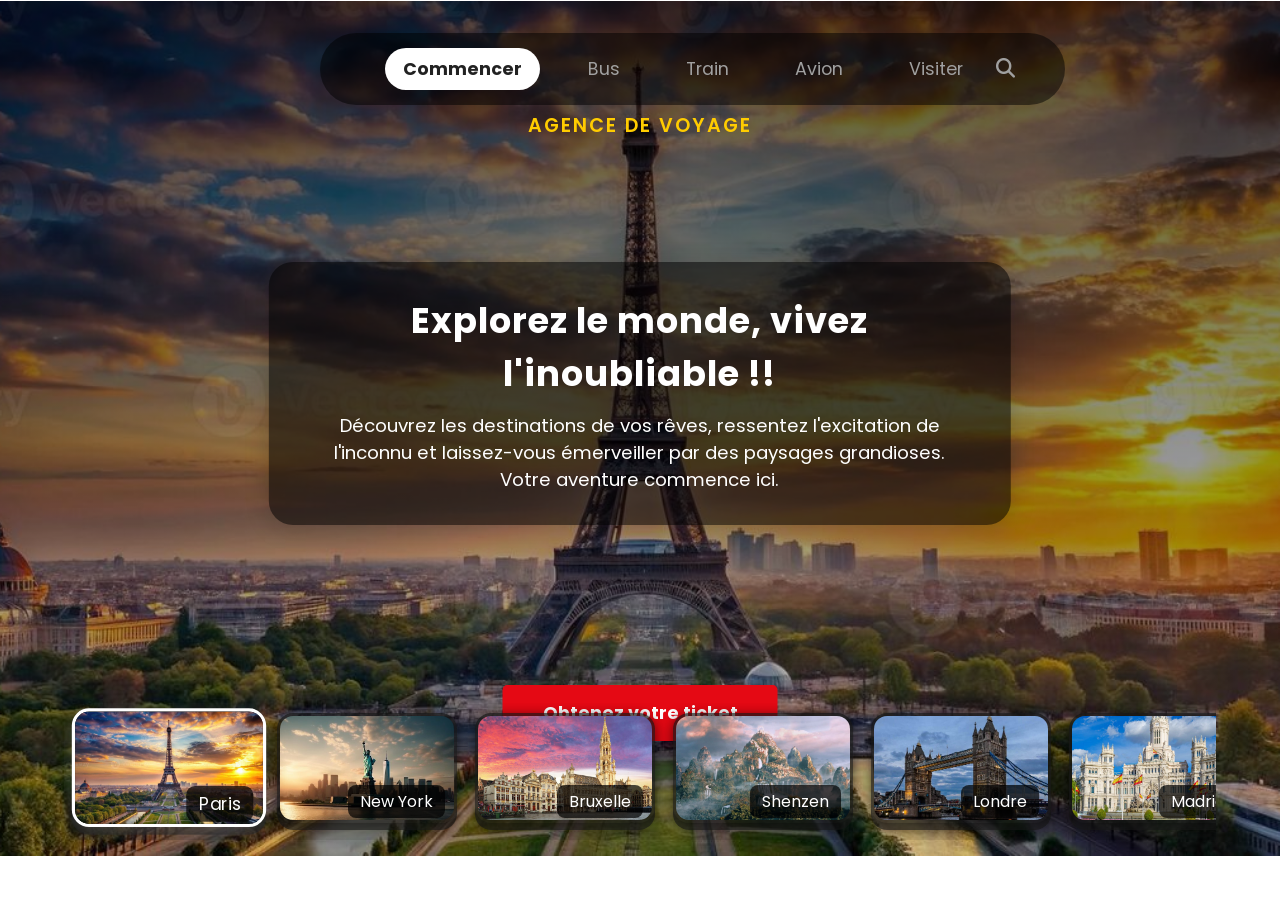
<file: public/index.html>
<!DOCTYPE html>
<html lang="fr">

<head>
  <meta charset="UTF-8">
  <meta name="viewport" content="width=device-width, initial-scale=1.0">
  <title>Home | Travel</title>
  <!-- Police d'ecriture -->
  <link href="https://fonts.googleapis.com/css?family=Poppins:wght@300;400;600;700&display=swap" rel="stylesheet">
  <!-- Font Awesome CDN -->
  <link rel="stylesheet" href="https://cdnjs.cloudflare.com/ajax/libs/font-awesome/6.4.0/css/all.min.css">
  <link rel="stylesheet" href="https://cdnjs.cloudflare.com/ajax/libs/font-awesome/6.4.2/css/all.min.css"
    integrity="sha512-papm6HkA+2QwQJQwQJQwQJQwQJQwQJQwQJQwQJQwQJQwQJQwQJQwQJQwQJQwQJQwQJQwQJQwQJQwQJQwQJQw=="
    crossorigin="anonymous" referrerpolicy="no-referrer" />
    <!-- <link rel="stylesheet" href="./css/style.css"> -->
  <link rel="stylesheet" href="./css/Home.css">
  <link rel="stylesheet" href="./css/loader.css">
</head>

<body>
  <?php include(__DIR__ . '/includes/loader.php'); ?>
  <header class="header">
    <nav class="top-nav">
      <div class="nav-links">
        <a href="./Home.php" class="nav-item active">Commencer</a>
        <a href="#" class="nav-item">Bus</a>
       <a href="#" class="nav-item">Train</a>
        <a href="#" class="nav-item">Avion</a>
        <a href="#" class="nav-item">Visiter</a>
      </div>
      <div class="search-icon" id="searchIcon">
        <input type="text" class="search-input" placeholder="Rechercher" />
        <i class="fa-solid fa-magnifying-glass" id="searchBtn"></i>
      </div>
    </nav> 

    <section class="main-slider-container">
      <div id="main-slider-bg" class="slider-item active" style="background-image: url('./img/plage.jfif');"></div>
      <div class="slider-bg-overlay"></div>
      <div class="title-etv">
        <p class="hero-subtitle">Agence de voyage</p>
      </div>
      <div class="slider-caption">
        <h1>Explorez le monde, vivez l'inoubliable !!</h1>
        <p>Découvrez les destinations de vos rêves,
          ressentez l'excitation de l'inconnu et laissez-vous émerveiller par des paysages grandioses. Votre aventure
          commence ici.</p>
      </div>
      <a href="#" class="buton-token">Obtenez votre ticket</a>
      <div class="thumbnails-overlay">
        
        <div class="thumbnail active" data-index="11">
          <img src="./img/tour-eiffel.jpg" alt="plage" />
          <p class="thumbnail-title">Paris</p>
        </div>
        <div class="thumbnail" data-index="12">
          <img src="./img/liberter.jpg" alt="liberter" />
          <p class="thumbnail-title">New York</p>
        </div>
        <div class="thumbnail" data-index="13">
          <img src="./img/bruxelle.jpg" alt="bruxelle" />
          <p class="thumbnail-title">Bruxelle</p>
        </div>
        <div class="thumbnail" data-index="14">
          <img src="./img/shenzen.jpg" alt="shenzen" />
          <p class="thumbnail-title">Shenzen</p>
        </div>
        <div class="thumbnail" data-index="15">
          <img src="./img/londre.jpg" alt="londre" />
          <p class="thumbnail-title">Londre</p>
        </div>
        <div class="thumbnail" data-index="16">
          <img src="./img/madrid.jpg" alt="madrid" />
          <p class="thumbnail-title">Madrid</p>
        </div>
        <div class="thumbnail" data-index="17">
          <img src="./img/barcelone.jpg" alt="barcelone" />
          <p class="thumbnail-title">Barcelone</p>
        </div>
        <div class="thumbnail " data-index="0">
          <img src="./img/chicago.jpg" alt="chicago" />
          <p class="thumbnail-title">Chicago</p>
        </div>
        <div class="thumbnail " data-index="0">
          <img src="./img/marseille.jpg" alt="marseille" />
          <p class="thumbnail-title">Marseille</p>
        </div>
        <div class="thumbnail" data-index="0">
          <img src="./img/milan.jpg" alt="milan" />
          <p class="thumbnail-title">Milan</p>
        </div>
        <div class="thumbnail" data-index="0">
          <img src="./img/hawaii.jpg" alt="hawaii" />
          <p class="thumbnail-title">Hawaii</p>
        </div>
        <div class="thumbnail" data-index="0">
          <img src="./img/ile-caiman.jpg" alt="ile-caiman" />
          <p class="thumbnail-title">Ile-Caimans</p>
        </div>
        <div class="thumbnail" data-index="12">
          <img src="./img/maurice.jpg" alt="Ile-maurice" />
          <p class="thumbnail-title">Ile-Maurice</p>
        </div>
        <div class="thumbnail" data-index="0">
          <img src="./img/lagos.jpg" alt="Lagos" />
          <p class="thumbnail-title">Lagos</p>
        </div>
         <div class="thumbnail" data-index="0">
          <img src="./img/casablanca.jpg" alt="casablanca" />
          <p class="thumbnail-title">Casablanca</p>
        </div>
         <div class="thumbnail" data-index="0">
          <img src="./img/douala.jpg" alt="Douala" />
          <p class="thumbnail-title">Douala</p>
        </div>
         <div class="thumbnail" data-index="0">
          <img src="./img/yaounde.jpg" alt="yaounde" />
          <p class="thumbnail-title">Yaounde</p>
        </div>
         <div class="thumbnail" data-index="0">
          <img src="./img/buea.jpg" alt="buea" />
          <p class="thumbnail-title">Buea</p>
        </div>
         <div class="thumbnail" data-index="0">
          <img src="./img/bafang.jpg" alt="bafang" />
          <p class="thumbnail-title">Bafang</p>
        </div>
         <div class="thumbnail" data-index="0">
          <img src="./img/kribi.jpg" alt="kribi" />
          <p class="thumbnail-title">Kribi</p>
        </div>
         <div class="thumbnail" data-index="0">
          <img src="./img/limbe.jpg" alt="limbe" />
          <p class="thumbnail-title">Limbe</p>
        </div>
         <div class="thumbnail" data-index="0">
          <img src="./img/abidjan.jpg" alt="abidjan" />
          <p class="thumbnail-title">Abidjan</p>
        </div>
        <div class="thumbnail " data-index="0">
          <img src="./img/voyage-bus.jpg" alt="voyage-bus" />
          <p class="thumbnail-title">Let's Go</p>
        </div>
        <div class="thumbnail" data-index="2">
          <img src="./img/voyage-all.jpg" alt="voyage" />
          <!-- <p class="thumbnail-title">Thor: Love and Thunder</p> -->
        </div>
        <div class="thumbnail" data-index="3">
          <img src="./img/voyage-avion.jpg" alt="voyage-avion" />
          <!-- <p class="thumbnail-title">See</p> -->
        </div>
        <div class="thumbnail" data-index="4">
          <img src="./img/plage-2.jpg" alt="plage" />
          <!-- <p class="thumbnail-title">Reservation Dogs</p> -->
        </div>
        <div class="thumbnail" data-index="5">
          <img src="./img/eau.jpg" alt="plage secondaire" />
          <!-- <p class="thumbnail-title">Reservation Dogs</p> -->
        </div>
        <div class="thumbnail" data-index="6">
          <img src="./img/pays.jpg" alt="pays" />
          <!-- <p class="thumbnail-title">Reservation Dogs</p> -->
        </div>
        <div class="thumbnail" data-index="7">
          <img src="./img/word.jpg" alt="world" />
          <!-- <p class="thumbnail-title">Reservation Dogs</p> -->
        </div>
        <div class="thumbnail" data-index="8">
          <img src="./img/globe.jpg" alt="globe" />
          <!-- <p class="thumbnail-title">Reservation Dogs</p> -->
        </div>
        <div class="thumbnail" data-index="9">
          <img src="./img/plage-coco.jfif" alt="plage + coco" />
          <!-- <p class="thumbnail-title">Reservation Dogs</p> -->
        </div>
        <div class="thumbnail" data-index="10">
          <img src="./img/plage.jfif" alt="plage" />
          <!-- <p class="thumbnail-title">Reservation Dogs</p> -->
        </div>
        
        <!-- <div class="thumbnail" data-index="9">
        <video src="./img/spiderman-wallper.mp4" autoplay></video>
        <p class="thumbnail-title">Reservation Dogs</p>
      </div> -->
      </div>
    </section>
  </header>

  <script>
    document.addEventListener('DOMContentLoaded', function () {
      const searchBtn = document.getElementById('searchBtn');
      const searchIcon = document.getElementById('searchIcon');
      const navLinks = document.querySelector('.nav-links');
      let searchOpen = false;
      searchBtn.addEventListener('click', function (e) {
        e.preventDefault();
        searchOpen = !searchOpen;
        if (searchOpen) {
          searchIcon.classList.add('active');
          navLinks.classList.add('hide');
          searchIcon.querySelector('.search-input').focus();
        } else {
          searchIcon.classList.remove('active');
          navLinks.classList.remove('hide');
        }
      });
      // Optionally, close search on blur
      searchIcon.querySelector('.search-input').addEventListener('blur', function () {
        setTimeout(function () {
          searchIcon.classList.remove('active');
          navLinks.classList.remove('hide');
          searchOpen = false;
        }, 200);
      });
    });
  </script>
  <script src="./js/Home.js"></script>
</body>

</html>
</file>
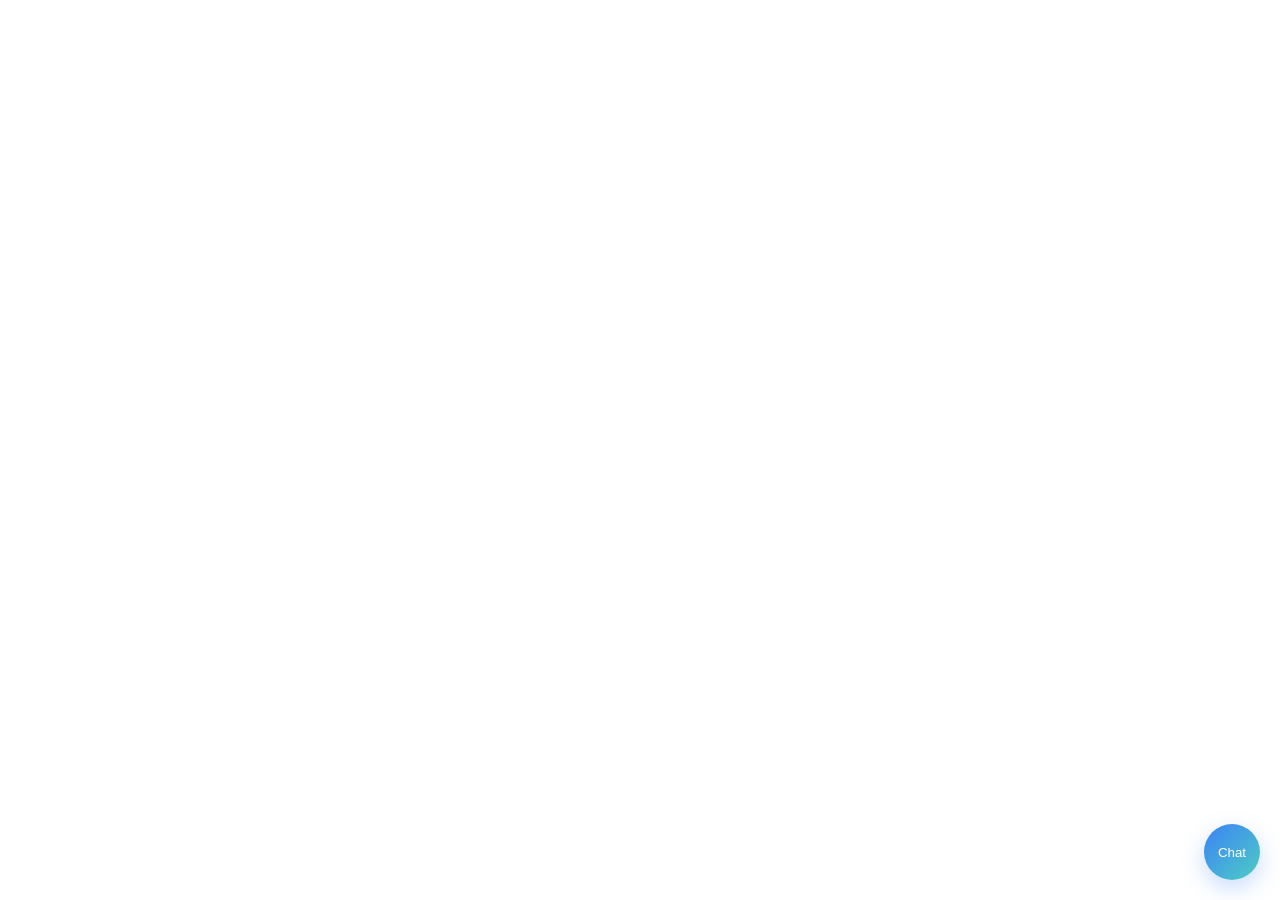
<file: public/chat/index.html>
<!DOCTYPE html>
<html lang="en">

<head>
  <meta charset="UTF-8">
  <meta name="viewport" content="width=device-width, initial-scale=1.0">
  <title>Document</title>
  <link rel="stylesheet" href="style.css">
</head>

<body>
  <!-- Exemple de section FAQ (place la vraie FAQ quelque part sur la page) -->
  <section id="site-faq" style="display:none;">
    <div class="faq-item" data-id="faq1" data-en-question="How do I change my booking?"
      data-fr-question="Comment modifier ma réservation ?"
      data-en-answer="To change your booking, go to My Bookings and select 'Modify'. For changes that require assistance, contact support at /contact."
      data-fr-answer="Pour modifier votre réservation, allez dans Mes Réservations et choisissez 'Modifier'. Pour une aide supplémentaire, rendez-vous sur /contact.">
    </div>

    <div class="faq-item" data-id="faq2" data-en-question="What are the baggage rules?"
      data-fr-question="Quelles sont les règles de bagages ?"
      data-en-answer="Baggage allowance depends on the fare. Check our baggage page: /baggage for details."
      data-fr-answer="La franchise bagage dépend du tarif. Consultez la page bagages : /baggage pour les détails.">
    </div>

    <div class="faq-item" data-id="faq3" data-en-question="How do I get a refund?"
      data-fr-question="Comment obtenir un remboursement ?"
      data-en-answer="Refunds are processed according to the fare rules. Start a refund request on /refunds or contact support."
      data-fr-answer="Les remboursements suivent les règles tarifaires. Lancez une demande sur /refunds ou contactez le support.">
    </div>
  </section>

  <!-- Chat bubble UI -->
  <div id="chatbot-root" aria-live="polite">
    <button id="chat-toggle" aria-expanded="false" title="Open chat">Chat</button>

    <aside id="chat-window" role="dialog" aria-hidden="true">
      <header id="chat-header">
        <strong id="chat-title">Travel Assistant</strong>
        <div id="lang-controls">
          <button class="lang-btn" data-lang="fr">FR</button>
          <button class="lang-btn" data-lang="en">EN</button>
        </div>
        <button id="chat-close" aria-label="Close chat">✕</button>
      </header>

      <main id="chat-body">
        <div id="messages"></div>
      </main>

      <footer id="chat-footer">
        <input type="text" id="chat-input" placeholder="Ask in English or French" />
        <button id="send-btn">Send</button>
      </footer>
    </aside>
  </div>
  <script src="script.js"></script>
</body>

</html>
</file>
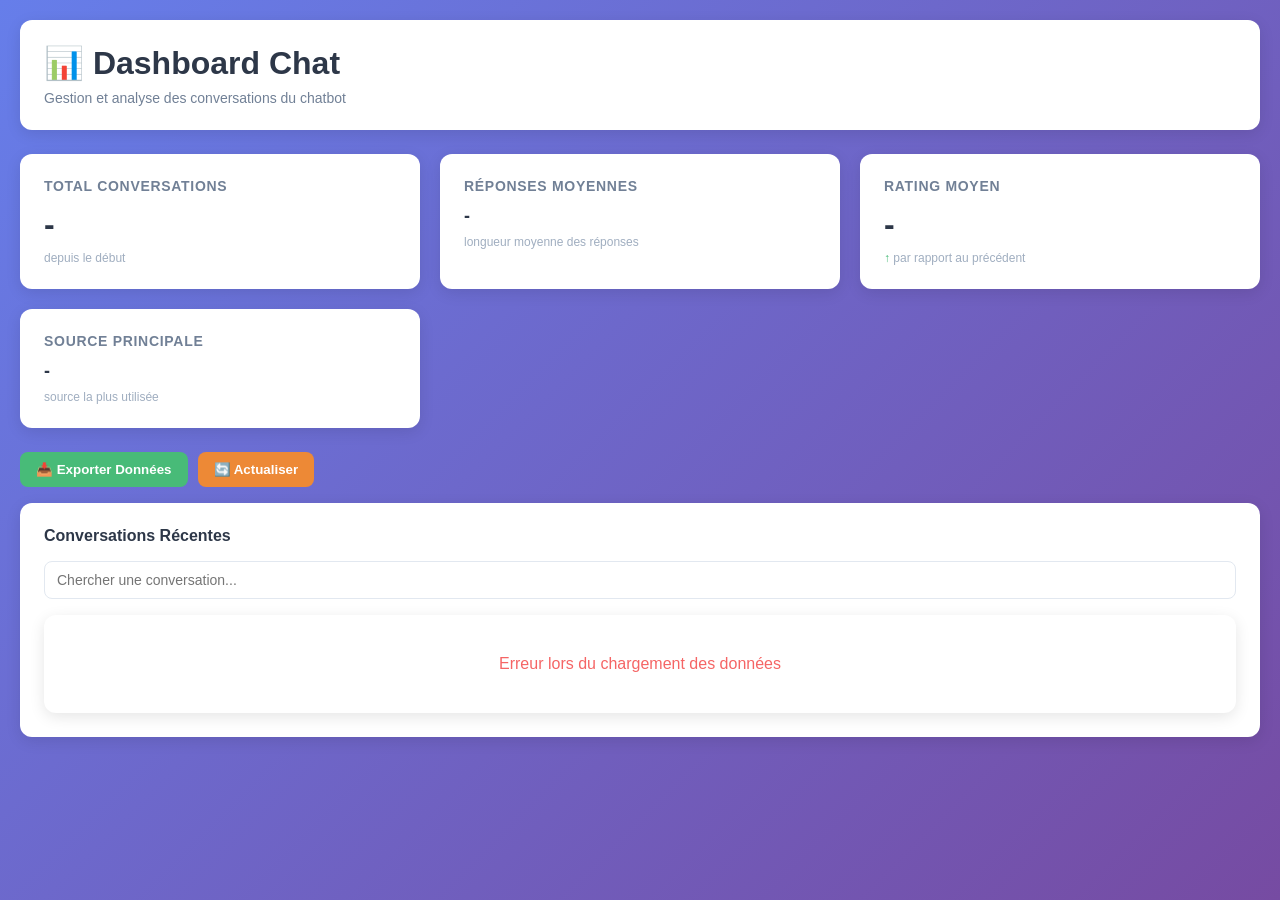
<file: public/chat/admin-dashboard.html>
<!DOCTYPE html>
<html lang="fr">
<head>
    <meta charset="UTF-8">
    <meta name="viewport" content="width=device-width, initial-scale=1.0">
    <title>Dashboard Chat - Administration</title>
    <style>
        * {
            margin: 0;
            padding: 0;
            box-sizing: border-box;
        }

        body {
            font-family: 'Segoe UI', Tahoma, Geneva, Verdana, sans-serif;
            background: linear-gradient(135deg, #667eea 0%, #764ba2 100%);
            min-height: 100vh;
            padding: 20px;
        }

        .container {
            max-width: 1400px;
            margin: 0 auto;
        }

        .header {
            background: white;
            padding: 24px;
            border-radius: 12px;
            margin-bottom: 24px;
            box-shadow: 0 4px 15px rgba(0, 0, 0, 0.1);
        }

        .header h1 {
            color: #2d3748;
            margin-bottom: 8px;
        }

        .header p {
            color: #718096;
            font-size: 14px;
        }

        .grid {
            display: grid;
            grid-template-columns: repeat(auto-fit, minmax(300px, 1fr));
            gap: 20px;
            margin-bottom: 24px;
        }

        .card {
            background: white;
            padding: 24px;
            border-radius: 12px;
            box-shadow: 0 4px 15px rgba(0, 0, 0, 0.1);
        }

        .card-title {
            font-size: 14px;
            font-weight: 600;
            color: #718096;
            margin-bottom: 12px;
            text-transform: uppercase;
            letter-spacing: 0.05em;
        }

        .card-value {
            font-size: 32px;
            font-weight: 700;
            color: #2d3748;
            margin-bottom: 8px;
        }

        .card-meta {
            font-size: 12px;
            color: #a0aec0;
        }

        .stat-up {
            color: #48bb78;
        }

        .stat-down {
            color: #f56565;
        }

        .chart-container {
            background: white;
            padding: 24px;
            border-radius: 12px;
            box-shadow: 0 4px 15px rgba(0, 0, 0, 0.1);
            margin-bottom: 24px;
        }

        .chart-title {
            font-size: 16px;
            font-weight: 700;
            color: #2d3748;
            margin-bottom: 16px;
        }

        .conversation-list {
            background: white;
            border-radius: 12px;
            box-shadow: 0 4px 15px rgba(0, 0, 0, 0.1);
            overflow: hidden;
        }

        .conversation-item {
            padding: 16px;
            border-bottom: 1px solid #e2e8f0;
            cursor: pointer;
            transition: background 0.2s;
        }

        .conversation-item:hover {
            background: #f7fafc;
        }

        .conversation-item:last-child {
            border-bottom: none;
        }

        .conversation-header {
            display: flex;
            justify-content: space-between;
            align-items: center;
            margin-bottom: 8px;
        }

        .conversation-question {
            font-weight: 600;
            color: #2d3748;
            font-size: 14px;
        }

        .conversation-source {
            font-size: 11px;
            font-weight: 600;
            padding: 4px 8px;
            border-radius: 4px;
            background: #bee3f8;
            color: #2c5282;
        }

        .conversation-time {
            font-size: 11px;
            color: #a0aec0;
        }

        .conversation-response {
            font-size: 13px;
            color: #718096;
            margin-top: 8px;
            line-height: 1.4;
            max-height: 40px;
            overflow: hidden;
            text-overflow: ellipsis;
        }

        .rating-badge {
            display: inline-block;
            font-size: 11px;
            font-weight: 600;
            padding: 4px 8px;
            border-radius: 4px;
            margin-top: 8px;
        }

        .rating-positive {
            background: #c6f6d5;
            color: #22543d;
        }

        .rating-negative {
            background: #fed7d7;
            color: #742a2a;
        }

        .loading {
            text-align: center;
            padding: 40px;
            color: #a0aec0;
        }

        .spinner {
            display: inline-block;
            width: 24px;
            height: 24px;
            border: 3px solid #e2e8f0;
            border-top-color: #667eea;
            border-radius: 50%;
            animation: spin 0.8s linear infinite;
        }

        @keyframes spin {
            to { transform: rotate(360deg); }
        }

        .search-box {
            margin-bottom: 16px;
            display: flex;
            gap: 10px;
        }

        .search-box input {
            flex: 1;
            padding: 10px 12px;
            border: 1px solid #e2e8f0;
            border-radius: 8px;
            font-size: 14px;
        }

        .search-box button {
            padding: 10px 16px;
            background: #667eea;
            color: white;
            border: none;
            border-radius: 8px;
            cursor: pointer;
            font-weight: 600;
            transition: background 0.2s;
        }

        .search-box button:hover {
            background: #5a67d8;
        }

        .export-btn {
            background: #48bb78;
            color: white;
            padding: 10px 16px;
            border: none;
            border-radius: 8px;
            cursor: pointer;
            font-weight: 600;
            transition: background 0.2s;
        }

        .export-btn:hover {
            background: #38a169;
        }

        .controls {
            display: flex;
            gap: 10px;
            margin-bottom: 16px;
        }
    </style>
</head>
<body>
    <div class="container">
        <div class="header">
            <h1>📊 Dashboard Chat</h1>
            <p>Gestion et analyse des conversations du chatbot</p>
        </div>

        <!-- Stats Cards -->
        <div class="grid" id="stats-container">
            <div class="card">
                <div class="card-title">Total Conversations</div>
                <div class="card-value" id="total-conversations">-</div>
                <div class="card-meta">depuis le début</div>
            </div>

            <div class="card">
                <div class="card-title">Réponses Moyennes</div>
                <div class="card-value" id="avg-response" style="font-size: 18px;">-</div>
                <div class="card-meta">longueur moyenne des réponses</div>
            </div>

            <div class="card">
                <div class="card-title">Rating Moyen</div>
                <div class="card-value" id="avg-rating">-</div>
                <div class="card-meta"><span id="rating-status" class="stat-up">↑</span> par rapport au précédent</div>
            </div>

            <div class="card">
                <div class="card-title">Source Principale</div>
                <div class="card-value" id="top-source" style="font-size: 18px;">-</div>
                <div class="card-meta">source la plus utilisée</div>
            </div>
        </div>

        <!-- Controls -->
        <div class="controls">
            <button class="export-btn" onclick="exportData()">📥 Exporter Données</button>
            <button class="export-btn" style="background: #ed8936;" onclick="refreshData()">🔄 Actualiser</button>
        </div>

        <!-- Conversations List -->
        <div class="chart-container">
            <div class="chart-title">Conversations Récentes</div>
            <div class="search-box">
                <input type="text" id="search-input" placeholder="Chercher une conversation...">
            </div>
            <div class="conversation-list" id="conversations-container">
                <div class="loading">
                    <div class="spinner"></div>
                    <p style="margin-top: 12px;">Chargement des conversations...</p>
                </div>
            </div>
        </div>
    </div>

    <script>
        async function loadChatData() {
            try {
                const response = await fetch('../../app/api/chat-admin.php?action=get_data');
                const data = await response.json();
                
                if (data.success) {
                    displayStats(data.patterns);
                    displayConversations(data.conversations);
                }
            } catch (error) {
                console.error('Error loading chat data:', error);
                document.getElementById('conversations-container').innerHTML = 
                    `<div class="loading" style="color: #f56565;">Erreur lors du chargement des données</div>`;
            }
        }

        function displayStats(patterns) {
            document.getElementById('total-conversations').textContent = patterns.total_conversations;
            document.getElementById('avg-response').textContent = patterns.avg_response_length + ' car';
            document.getElementById('avg-rating').textContent = patterns.avg_rating.toFixed(2);

            const sources = patterns.most_common_sources;
            const topSource = Object.keys(sources).reduce((a, b) => sources[a] > sources[b] ? a : b);
            document.getElementById('top-source').textContent = topSource;
        }

        function displayConversations(conversations) {
            const container = document.getElementById('conversations-container');
            
            if (conversations.length === 0) {
                container.innerHTML = '<div class="loading">Aucune conversation enregistrée</div>';
                return;
            }

            container.innerHTML = conversations
                .slice(-20) // Dernières 20
                .reverse()
                .map(conv => `
                    <div class="conversation-item">
                        <div class="conversation-header">
                            <div class="conversation-question">${escapeHtml(conv.question || conv.message)}</div>
                            <div style="display: flex; gap: 8px; align-items: center;">
                                <span class="conversation-source">${conv.source || 'unknown'}</span>
                                <span class="conversation-time">${new Date(conv.timestamp).toLocaleString()}</span>
                            </div>
                        </div>
                        <div class="conversation-response">${escapeHtml(conv.response || conv.message || '')}</div>
                        ${conv.rating !== 0 && conv.rating ? `
                            <span class="rating-badge ${conv.rating > 0 ? 'rating-positive' : 'rating-negative'}">
                                ${conv.rating > 0 ? '👍 Utile' : '👎 Pas utile'}
                            </span>
                        ` : ''}
                    </div>
                `)
                .join('');
        }

        function escapeHtml(text) {
            const map = {
                '&': '&amp;', '<': '&lt;', '>': '&gt;',
                '"': '&quot;', "'": '&#039;'
            };
            return (text || '').replace(/[&<>"']/g, m => map[m]);
        }

        function exportData() {
            const data = localStorage.getItem('chat_history');
            if (data) {
                const element = document.createElement('a');
                element.setAttribute('href', 'data:text/plain;charset=utf-8,' + encodeURIComponent(data));
                element.setAttribute('download', `chat_history_${new Date().toISOString().slice(0, 10)}.json`);
                element.style.display = 'none';
                document.body.appendChild(element);
                element.click();
                document.body.removeChild(element);
            } else {
                alert('Aucune donnée à exporter');
            }
        }

        function refreshData() {
            document.getElementById('conversations-container').innerHTML = 
                '<div class="loading"><div class="spinner"></div><p style="margin-top: 12px;">Actualisation...</p></div>';
            loadChatData();
        }

        // Chargement initial
        loadChatData();

        // Actualiser chaque 30 secondes
        setInterval(loadChatData, 30000);

        // Recherche en temps réel
        document.getElementById('search-input')?.addEventListener('input', function(e) {
            const query = e.target.value.toLowerCase();
            const items = document.querySelectorAll('.conversation-item');
            
            items.forEach(item => {
                const text = item.textContent.toLowerCase();
                item.style.display = text.includes(query) ? 'block' : 'none';
            });
        });
    </script>
</body>
</html>
</file>
<file: public/css/style.css>
/* Style principal */
:root {
    /* Palette Flex Travel */

    --couleur-primaire: #1E293B; /* Bleu fonce/Ardoise pour le fond et le footer */
    --couleur-action: #06B6D4; /* Cyan/Turquoise pour l'action principale (plus visible) */
    --couleur-neutre-claire: #F8FAFC; /* Blanc casse pour les fonds de section */
    --couleur-acccent-1: #EF4444; /* Rouge/Corail pour accent secondaire */
    --couleur-accent-2: #FACC15; /* Jaune or pour titre/sous-titre */
    --couleur-neutre-alternative: #E2E8F0; /* Gris clair pour les separateurs */

    /* Variante pour les états interactifs */
    --couleur-action-survol: #0891B2;
    --couleur-accent-1-survol: #DC2626;
    --couleur-primaire-survol: #0F172A;


     --couleur-glass-border: rgba(255, 255, 255, 0.3); /* Bordure blanche semi-transparente */
    --couleur-glass-shadow-light: rgba(255, 255, 255, 0.1); /* Ombre interne claire */
    --couleur-glass-shadow-dark: rgba(0, 0, 0, 0.3); /* Ombre externe sombre */
      --couleur-glass-bg: rgba(255, 255, 255, 0.1); /* Fond du verre transparent */
    --couleur-form-glass-bg: rgba(255, 255, 255, 0.7); /* Fond du formulaire moins transparent */

    /* variante pour le Texte */
    --texte-principal: #334155; /* Gris fonce pour le corps */
    --texte-inverse: #F8FAFC; /* Texte clair sur fond sombre */

    /* Espacement */
    --padding-section: 6rem 0;
}
*{
    font-family: 'Poppins', sans-serif;
}

/* ========================================= Navigation (Desktop & Global) ========================================= */
.navbar {
    position: fixed;
    top: 0;
    left: 0;
    width: 100%;
    
    /* GLASSMORPHISM OPTIMISÉ */
    background-color: rgba(226, 232, 240, 0.7); /* Légèrement plus opaque pour une meilleure lisibilité */
    backdrop-filter: blur(15px); /* Légèrement plus flou */
    -webkit-backdrop-filter: blur(15px); 
    border-bottom: 1px solid var(--couleur-glass-border);
    
    box-shadow: 0 4px 15px var(--couleur-glass-shadow-dark); 
    
    color: var(--texte-principal);
    z-index: 1000;
}


.nav-container {
    max-width: 1200px;
    margin: 0 auto;
    display: flex;
    justify-content: space-between;
    align-items: center; 
    padding: 0 25px; /* Augmenté légèrement le padding horizontal */
    height: 70px; /* Hauteur fixe pour une meilleure cohérence */
    min-height: 60px; 
}

.logo a {
    text-decoration: none; /* S'assurer que le lien autour du h1 n'a pas d'effets indésirables */
}

.logo h1 {
    font-size: 1.8rem;
    font-weight: 800; /* Rendre le logo plus impactant */
    color: var(--couleur-action); 
    text-shadow: 0 0 5px rgba(0, 0, 0, 0.1); 
    transition: color 0.3s ease;
}

.logo:hover h1 {
    color: var(--couleur-accent-2); /* Effet de survol subtil sur le logo */
}


/* CONTENEUR PRINCIPAL DE DROITE (Liens + Auth) */
.nav-content-right {
    display: flex;
    align-items: center;
    gap: 40px; /* Augmenté l'espace entre les liens et les boutons */
    transition: transform 0.4s ease-in-out; /* Ajout pour la transition mobile */
}

.links {
    display: flex;
    gap: 2.2rem; /* Plus d'espace entre les liens */
    align-items: center;
}

.links a {
    font-weight: 500;
    font-size: 0.95rem; /* Taille légèrement réduite pour l'harmonie */
    position: relative; 
    transition: color 0.3s ease;
    padding: 5px 0;
    color: var(--texte-principal); 
    text-decoration: none; 
}

.links a::after {
    content: '';
    position: absolute;
    width: 0; 
    height: 3px; /* Soulignement plus épais */
    bottom: -5px; 
    left: 0;
    background-color: var(--couleur-accent-2);
    transition: width 0.3s ease-out;
}

.links a:hover::after,
.links a.active::after { /* Ajout d'une classe active pour le lien courant */
    width: 100%; 
}

.links a:hover {
    color: var(--couleur-accent-2); 
}


/* Icône pour mobile */
.menu-icon {
    display: none;
    font-size: 2rem; /* Légèrement plus grand */
    color: var(--couleur-action); 
    cursor: pointer;
    z-index: 1001; 
}


/* ========================================= Styles Authentification ========================================= */

.user-status {
    display: flex;
    align-items: center;
    gap: 20px; /* Plus d'espace entre le profil et le bouton de déconnexion */
}

/* Boutons de connexion/inscription (Auth-actions) */
.auth-actions {
    display: flex;
    gap: 15px; /* Plus d'espace entre les boutons */
    align-items: center;
}

.auth-btn {
    text-decoration: none;
    padding: 10px 20px; /* Padding ajusté */
    border-radius: 50px; 
    font-size: 1rem; /* Taille standard */
    font-weight: 600;
    transition: all 0.3s ease; 
    display: flex;
    align-items: center;
    gap: 8px;
    white-space: nowrap; /* Empêche le texte du bouton de se couper */
}

/* Connexion (Secondaire) */
.login-btn {
    background-color: transparent;
    color: var(--couleur-action); 
    border: 2px solid var(--couleur-action);
}

.login-btn:hover {
    background-color: var(--couleur-action);
    color: var(--texte-inverse);
    box-shadow: 0 6px 15px rgba(30, 144, 255, 0.3);
    transform: translateY(-2px); /* Léger soulèvement au survol */
}

/* Inscription (Primaire) */
.register-btn {
    background-color: var(--couleur-action); 
    color: var(--texte-inverse);
    border: 2px solid var(--couleur-action);
    box-shadow: 0 6px 15px rgba(30, 144, 255, 0.5);
}

.register-btn:hover {
    background-color: var(--couleur-action-survol);
    border-color: var(--couleur-action-survol);
    transform: translateY(-2px);
}

/* Profil utilisateur */
.user-profile-link {
    display: flex;
    align-items: center;
    gap: 10px;
    text-decoration: none;
    color: var(--texte-principal);
    font-weight: 600;
    transition: color 0.3s ease;
}

.user-profile-link:hover {
    color: var(--couleur-action);
}

.user-avatar {
    width: 35px; /* Avatar légèrement plus grand */
    height: 35px;
    border-radius: 50%;
    background-color: var(--couleur-action);
    color: white;
    display: flex;
    justify-content: center;
    align-items: center;
    font-size: 1em;
    font-weight: 700;
}

.logout-btn {
    color: #f44336;
    text-decoration: none;
    font-size: 1em;
    font-weight: 500;
    padding: 5px 10px;
    transition: color 0.3s ease;
}

.logout-btn:hover {
    color: #cc0000;
}


/* ========================================= Responsive Mobile (Final) ========================================= */

@media (max-width: 950px) {
    
    /* ---------------------------------------------------- */
    /* Menu Latéral (Le conteneur entier de droite) */
    /* ---------------------------------------------------- */
    .nav-content-right {
        flex-direction: column;
        align-items: flex-start; 
        
        position: fixed; 
        top: 0;
        right: 0; 
        
        width: 100%; 
        max-width: 320px; 
        
        /* Utilisation de 100vh pour maximiser la hauteur visible */
        height: 100vh; 
        overflow-y: auto; 

        /* FIX MAJEUR: Fond uniforme bleu nuit pour tout le panneau */
        /* (Remplace toute tentative de glassmorphism sur mobile) */
        background-color: #1a237e; /* Le fond bleu nuit uniforme */
        backdrop-filter: none; 
        -webkit-backdrop-filter: none;
        box-shadow: -4px 0 20px rgba(0, 0, 0, 0.5); 
        z-index: 1001; 
        
        transform: translateX(100%);
        transition: transform 0.4s ease-in-out; 
        
        /* PADDING CORRIGÉ: Espace sous la navbar fixe */
        padding: 85px 25px 25px 25px; 
        gap: 0; 
    }

    /* Le reste du code ci-dessous force la couleur du texte sur le fond sombre */

    /* ---------------------------------------------------- */
    /* Style des liens dans le menu latéral */
    /* ---------------------------------------------------- */
    .links {
        flex-direction: column;
        width: 100%;
        /* Bordure claire sur fond sombre */
        border-bottom: 1px solid rgba(255, 255, 255, 0.2); 
        padding-bottom: 20px;
        margin-bottom: 20px;
        gap: 0; 
    }
    
    .links a {
        padding: 14px 0; 
        width: 100%;
        text-align: left; 
        font-size: 1.1rem; 
        font-weight: 600;
        /* FIX: Assurer que la couleur du texte est BLANCHE ou CLAIRE */
        color: white; 
    }

    .links a:hover {
        background-color: rgba(255, 255, 255, 0.1); 
        border-radius: 4px;
        /* Conserver une couleur de survol pour l'accessibilité */
        color: var(--couleur-action, lightblue); 
    }
    
    /* ---------------------------------------------------- */
    /* Conteneur du statut utilisateur (Connexion/Profil) */
    /* ---------------------------------------------------- */
    .user-status {
        flex-direction: column;
        align-items: flex-start;
        width: 100%;
        padding: 0;
        gap: 15px;
        /* IMPORTANT: S'assurer qu'aucun background blanc n'est hérité ici */
        background-color: transparent; 
    }
    
    /* Boutons Connexion/Inscription dans le menu latéral */
    .auth-actions {
        /* IMPORTANT: S'assurer qu'aucun background blanc n'est hérité ici */
        background-color: transparent; 
        /* ... autres styles ... */
    }
    
    .auth-actions .auth-btn {
        width: 100%; 
        justify-content: center;
        margin: 0; 
    }

    /* Styles des boutons AUTH sur fond sombre */
    .login-btn {
        color: white; /* Texte blanc */
        border-color: white; /* Bordure blanche pour le bouton secondaire */
    }
    .login-btn:hover {
        background-color: white;
        color: #1a237e; /* Texte sombre au survol */
    }
    .register-btn {
        background-color: var(--couleur-accent-2, lightblue); /* Couleur d'action vive */
        color: #1a237e; /* Texte sombre sur le bouton primaire */
        border-color: var(--couleur-accent-2, lightblue);
    }
    
    /* Profil utilisateur et Déconnexion */
    .user-profile-link {
        color: white;
    }
    .logout-btn {
        color: #ff8a80; /* Rouge clair sur fond sombre */
    }
    
    /* Le reste des règles (nav-container, menu-icon, etc.) reste inchangé */
}

/**********************************************************************************************************************
================================================ Style de avion-page (Refonte complète)  ====================================
**********************************************************************************************************************/


/* ========================================= Conteneur Principal ========================================= */

.bus-nav {
    position: fixed;
    top: 0;
    left: 0;
    width: 100%;
    height: 10vh;
    display: flex;
    justify-content: space-around;
    align-items: center;
    background-color: var(--couleur-glass-bg);
    backdrop-filter: blur(15px);
    -webkit-backdrop-filter: blur(15px);
    border-bottom: 1px solid var(--couleur-glass-border); 
    box-shadow: 0 4px 30px var(--couleur-shadow-dark);
    color: var(--texte-inverse);
    z-index: 1000;
}
.bus-nav .bus-logo h1 {
    font-size: 1.8rem; 
    font-weight: 700;
    color: var(--couleur-action);
}

.air-main-container {
    display: flex;
    justify-content: space-between;
    padding: 5vh 5vw 0 5vw;
}

.air-gauche {
    width: 50%;
    padding-right: 30px;
}

/* ========================================= Section Contenu ========================================= */
.air-content {
    color: var(--texte-inverse);
}

.air-content h1 {
    margin-bottom: 30px;
    font-size: 3.5rem;
    font-weight: 900;
    line-height: 1.1;
    text-shadow: 0 0 10px rgba(0, 0, 0, 0.5);
}
.air-content h1 span {
    color: var(--couleur-accent-2);
}

/* ========================================= Formulaire (Glassmorphism) ========================================= */
#air-bookingform {
    display: flex;
    flex-direction: column;
    gap: 25px; /* ESPACEMENT VERTICAL */
    padding: 30px;
    background: var(--couleur-form-glass-bg); 
    backdrop-filter: blur(8px);
    -webkit-backdrop-filter: blur(8px);
    border: 1px solid var(--couleur-glass-border);
    border-radius: 15px;
    box-shadow: 0 10px 30px var(--couleur-shadow-dark);
}

.air-triptype {
    display: flex;
    gap: 30px; /* ESPACEMENT HORIZONTAL */
    font-size: 1rem;
    font-weight: 600;
    color: var(--texte-principal);
    margin-bottom: 5px;
}
.air-triptype label {
    cursor: pointer;
    display: flex;
    align-items: center;
}

.air-input-line {
    display: flex;
    gap: 25px; /* ESPACEMENT ENTRE LES CHAMPS DE LA MEME LIGNE */
    width: 100%;
}

.air-form-group {
    flex: 1;
    display: flex;
    flex-direction: column;
}

.air-form-group label {
    font-weight: 600;
    color: var(--texte-principal);
    margin-bottom: 5px;
    font-size: 0.9rem;
}

#air-depart, #air-arrive, #air-dateD, #air-dateR, #air-passengers, #air-class {
    width: 100%;
    border: 1px solid #ccc;
    padding: 12px;
    border-radius: 8px;
    font-size: 1rem;
    outline: none;
    transition: border-color 0.3s, box-shadow 0.3s;
    background-color: var(--couleur-neutre-claire); 
    color: var(--texte-principal);
}

#air-dateD, #air-dateR, #air-passengers, #air-class{
    width: 91%;
}

#air-depart:focus, #air-arrive:focus, #air-dateD:focus, #air-dateR:focus, #air-passengers:focus, #air-class:focus {
    border: 2px solid var(--couleur-action);
    box-shadow: 0 0 5px rgba(6, 182, 212, 0.5);
}

.air-buy-btn {
    width: 100%;
    padding: 15px;
    background-color: var(--couleur-action);
    color: var(--texte-inverse);
    font-size: 1.2rem;
    font-weight: 700;
    border: none;
    border-radius: 8px;
    transition: all 0.3s;
    box-shadow: 0 5px 15px rgba(0, 0, 0, 0.2);
    cursor: pointer;
}

.air-buy-btn:hover {
    background-color: var(--couleur-action-survol);
    transform: translateY(-2px);
    box-shadow: 0 7px 20px rgba(0, 0, 0, 0.3);
}

/* ========================================= Slider ========================================= */
.air-slider {
    margin-top: 40px;
}

.air-slider-header {
    margin-bottom: 20px;
    display: flex;
    align-items: center;
    justify-content: space-between;
}

.air-slider-header h2 {
    font-size: 1.5rem;
    font-weight: 700;
    color: var(--texte-inverse);
}

.air-slider-button { display: flex; gap: 10px; }
.air-slider-btn {
    border: 2px solid var(--couleur-action); background: transparent; width: 35px; height: 35px;
    color: var(--couleur-action); display: flex; align-items: center; justify-content: center;
    font-size: 1.2rem; cursor: pointer; border-radius: 50%; transition: 0.3s;
}
.air-slider-btn:hover { background-color: var(--couleur-action); color: var(--texte-inverse); border-color: var(--couleur-action-survol); }

.air-slider-container { position: relative; overflow: hidden; width: 100%; display: flex; align-items: center; }
.air-slider-image { display: flex; transition: transform 0.3s ease; gap: 20px; cursor: pointer; }

.air-slide {
    position: relative; min-width: 180px; height: 120px; overflow: hidden;
    border-radius: 12px; box-shadow: 0 4px 15px rgba(0, 0, 0, 0.2);
}
.air-slide img { width: 100%; height: 100%; object-fit: cover; border-radius: 12px; }

.air-info {
    width: 100%; position: absolute; bottom: 0; padding: 10px; color: white;
    font-weight: bold; display: flex; flex-direction: column; justify-content: center;
    background-color: rgba(0, 0, 0, 0.6); transform: translateY(100%); 
    opacity: 0; transition: transform 0.3s ease-in-out, opacity 0.3s ease-in-out;
}
.air-slide:hover .air-info { transform: translateY(0); opacity: 1; }
.air-sub-location { font-size: 0.8em; }
.air-location { font-size: 1em; font-weight: 800; margin-bottom: 5px; }
.air-price { display: flex; align-items: center; font-size: 0.9em; }
.air-slide-icon { margin-right: 4px; color: var(--couleur-accent-2); }


/* ========================================= Animation de l'Avion (Conservée) ========================================= */
.air-droite {
    width: 50%;
    display: flex;
    align-items: center;
    justify-content: center;
    overflow: hidden; 
}
#air-flying-plane {
    width: 90%;
    max-width: 600px;
    animation: fly-loop 15s linear infinite;
    transform-origin: center;
    position: relative;
}
@keyframes fly-loop {
    0% { transform: translate(-100px, 0px) rotate(15deg) scale(0.8); opacity: 0.3; }
    50% { transform: translate(0px, -50px) rotate(5deg) scale(1); opacity: 1; }
    100% { transform: translate(100px, 0px) rotate(15deg) scale(0.8); opacity: 0.3; }
}

/* ========================================= Responsive Design (Ajustement d'Espacement) ========================================= */

@media(max-width : 1024px) {
    .air-main-container { flex-direction: column; padding: 20px; }
    .air-gauche { width: 100%; padding-right: 0; }
    .air-droite { order: -1; width: 100%; height: 300px; margin-bottom: 30px; }
    .air-content h1 { font-size: 3rem; text-align: center; }
    
    /* Deux champs par ligne sur tablette */
    .air-input-line {
        flex-direction: row; 
        gap: 20px;
    }
    .air-form-group {
        flex: 1 1 calc(50% - 10px); 
    }
}

@media(max-width : 768px) {
    .air-content h1 { font-size: 2.5rem; }
    
    /* Un seul champ par ligne sur mobile */
    #air-bookingform {
        gap: 20px; 
    }
    .air-input-line {
        flex-direction: column;
        gap: 15px; /* ESPACEMENT INTERNE ADAPTE */
    }
    .air-droite { height: 200px; }

    /* Animation mobile */
    #air-flying-plane {
        animation: fly-loop-mobile 15s linear infinite;
        width: 70%;
    }
    @keyframes fly-loop-mobile {
        0% { transform: translate(-50px, 0px) rotate(5deg) scale(0.7); }
        50% { transform: translate(0px, -20px) rotate(0deg) scale(0.8); }
        100% { transform: translate(50px, 0px) rotate(5deg) scale(0.7); }
    }
}

/**********************************************************************************************************************
================================================ Style de bus-page (Refonte complete)  ====================================
**********************************************************************************************************************/

/* ========================================= Section Heros et Contenu ========================================= */
.bus-left-section {
    margin-top: -10vh;
    display: flex;
    justify-content: center;
    align-items: flex-start;
    padding-top: 5vh;
}
.bus-gauche {
    width: 50%;
    text-align: center;
}
.bus-content {
    margin-top: 5%;
    width: 90%;
    margin-left: auto;
    margin-right: auto;
    color: var(--texte-inverse);
}
.bus-content h1 {
    font-weight: 900;
    font-size: 4rem; 
    text-shadow: 0 0 15px rgba(0, 0, 0, 0.7);
}
.bus-content h2 {
    font-weight: 700;
    font-size: 3rem;
    text-shadow: 0 0 10px rgba(0, 0, 0, 0.5);
    margin-bottom: 20px;
}
.bus-content h2 span {
    color: var(--couleur-accent-2);
}
.bus-content p {
    margin: 10px 0 30px 0;
    font-size: 1.5rem;
    font-weight: 300;
}

/* ========================================= Formulaire (Carte Glassmorphism) ========================================= */
.bus-trio {
    display: block; 
    width: 100%;
    height: auto;
    padding-bottom: 10vh;
}

.bus-form-p {
    padding: 30px;
    border-radius: 15px;
    width: 90%; 
    margin: 40px auto; 
    max-width: 800px; 
    
    background: var(--couleur-form-glass-bg); 
    backdrop-filter: blur(8px);
    -webkit-backdrop-filter: blur(8px);
    border: 1px solid var(--couleur-glass-border);
    box-shadow: 0 10px 30px var(--couleur-shadow-dark);
}

.bus-form {
    display: flex;
    flex-wrap: wrap;
    gap: 20px;
    height: auto;
    margin-bottom: 20px;
}

.bus-form-group {
    flex: 1 1 calc(33.333% - 14px); 
    min-width: 200px;
    display: flex;
    flex-direction: column;
}

.bus-form-group label {
    font-weight: 600;
    color: var(--texte-principal);
    margin-bottom: 5px;
    font-size: 0.9rem;
}
.bus-form-group input, .bus-form-group [list] {
    border: 1px solid #ccc;
    padding: 12px;
    border-radius: 8px;
    font-size: 1rem;
    transition: border 0.2s, box-shadow 0.2s;
    background-color: var(--couleur-neutre-claire); 
}
input:focus {
    border: 2px solid var(--couleur-action);
    box-shadow: 0 0 5px rgba(6, 182, 212, 0.5);
    outline: none;
}
.bus-form-button {
    margin-top: 20px;
    width: 100%;
}
.bus-buy-btn {
    width: 100%;
    padding: 15px;
    background-color: var(--couleur-action);
    color: var(--texte-inverse);
    font-size: 1.2rem;
    font-weight: 700;
    border: none;
    border-radius: 8px;
    transition: all 0.3s;
    box-shadow: 0 5px 15px rgba(0, 0, 0, 0.2);
    cursor: pointer;
}
.bus-buy-btn:hover {
    background-color: var(--couleur-action-survol);
    transform: translateY(-2px);
    box-shadow: 0 7px 20px rgba(0, 0, 0, 0.3);
}

/* ========================================= Animation du Bus ========================================= */

.bus-city {
    margin-bottom: 5vh;
    height: 20vh;
    width: 500%;
    background-image: url(/projet-agence-de-voyage/public/img/route-2.png);
    position: absolute;
    bottom: 100px;
    left: 0;
    right: 0;
    display: block;
    z-index: 1;
    background-repeat: repeat-x;
    animation: bus-city 20s linear infinite;
}
@keyframes bus-city {
    100% { transform: translateX(-1400px); }
}
.bus-ensemble {
    position: absolute;
    left: 50%;
    bottom: 9.5vh;
    transform: translateX(0%);
    animation: moveCar 25s linear infinite;
    z-index: 2;
}
.bus-car {
    width: 300px;
    /* animation: moveCar 20s linear infinite; */

}

@keyframes moveCar{
    100%{ transform: translateX(-600%); }
    0%{ transform: translateX(calc(100vh + 1000px)); }
}

.bus-car img {
    width: 100%;
    animation: bus-car-vibration 1s linear infinite;
}
@keyframes bus-car-vibration {
    100% { transform: translateY(-1px); }
    50% { transform: translateY(1px); }
    0% { transform: translateY(-1px); }
}
.bus-roue {
    left: 37%;
    bottom: 36px;
    transform: translateX(-50%);
    position: absolute;
    z-index: 2;
    /* animation: moveCar 20s linear infinite; */

}
.bus-roue img {
    width: 20px;
    height: 20px;
    animation: bus-roue-rotation 1s linear infinite;
}
@keyframes bus-roue-rotation {
    100% { transform: rotate(-360deg); }
}
.bus-roue-arriere { left: -130px; }
.bus-roue-avant { left: 80px; position: absolute; }

.bus-display{
    margin-bottom: -100vh;
}

.bus-roadBit {
    position: absolute;
    bottom: 3.8rem;
    left: 10px;
    width: 100%;
    height: 43px;
    background: #4e4e4e;
}
.bus-roadnich {
    position: absolute;
    bottom: 6.5rem;
    left: -7px;
    width: 110%;
    height: 100px;
    background: #4e4e4e;
}
.bus-road {
    position: absolute;
    right: 10px;
    bottom: 3.9rem;
    width: 200%;
    height: 50px;
    background: #4e4e4e;
    transform-style: preserve-3d;
    transform-origin: bottom;
    transform: perspective(300px) rotateX(30deg);
    box-shadow: 10px 10px 10px rgba(0, 0, 0, 0.2);
    z-index: 111;

}
.bus-road::before {
    content: "";
    width: 100%;
    height: 8px;
    position: absolute;
    top: 1%;
    right: 0;
    transform: translateY(-50%);
    background: linear-gradient(90deg, #fff 0%, #fff 70%, #525252 70%, #525252 100%);
    background-size: 150px;
    animation: bus-crossroad 0.4s linear infinite;
}
@keyframes bus-crossroad {
    100% { background-position: -150px; }
}

/* ========================================= Responsive Design ========================================= */
@media screen and (max-width: 1024px) {
    .bus-nav { height: auto; padding: 10px 0; flex-wrap: wrap; }
    .bus-nav .bus-links { margin: 10px 0; }
    .bus-nav .bus-button { width: 100%; justify-content: center; margin-top: 10px; }
    
    .bus-gauche { width: 100%; }
    .bus-content h1 { font-size: 3rem; }
    .bus-content h2 { font-size: 2.5rem; }
    .bus-content p { font-size: 1.5rem; }
    .bus-form-p { width: 90%; margin: 20px auto; }
    
    /* Deux champs par ligne */
    .bus-form-group { flex: 1 1 calc(50% - 10px); }
    
    .bus-car { width: 250px; }
    .bus-roue img { width: 18px; height: 18px; }
}

@media screen and (max-width: 768px) {
    .bus-menu-icon { display: block; position: absolute; right: 20px; top: 30px; z-index: 1001; }
    .bus-nav { justify-content: space-between; padding: 15px 20px; height: auto; }
    .bus-nav .bus-button { display: none; } 
    
    .bus-nav .bus-links {
        display: none;
        flex-direction: column;
        width: 100%;
        text-align: center;
        background-color: rgba(30, 41, 59, 0.95);
        position: absolute;
        top: 100%;
        left: 0;
        z-index: 999;
    }
    .bus-nav .bus-links.active {
        display: flex;
        padding: 20px 0;
    }
    .bus-nav .bus-links .bus-link { margin: 10px 0; }
    .bus-nav .bus-links .bus-link a { font-size: 1.2rem; }

    .bus-content h1 { font-size: 2.5rem; }
    .bus-content h2 { font-size: 2rem; }

    /* Un seul champ par ligne */
    .bus-form-group { flex: 1 1 100%; } 
    
    .bus-car { width: 150px; }
    .bus-roue img { width: 12px; height: 12px; }
}

@media screen and (max-width: 480px) {
    .bus-content h1 { font-size: 2rem; }
    .bus-content h2 { font-size: 1.5rem; }
    .bus-content p { font-size: 1.2rem; }

    .bus-form-p { padding: 15px; }
    .bus-buy-btn { font-size: 1rem; padding: 12px; }

    .bus-car { width: 100px; }
    .bus-roue img { width: 10px; height: 10px; }
    .bus-ensemble { bottom: 20px; }
}

/* --------------------------------------------------
   Refined badges for admin header (table / DB)
   - pill look, subtle gradient, icon, label/value layout
   - hover, transitions and responsive tweaks
   -------------------------------------------------- */
.badge {
    display: inline-flex;
    align-items: center;
    gap: 10px;
    padding: 6px 12px;
    border-radius: 999px;
    background: linear-gradient(90deg, rgba(124,58,237,0.12), rgba(6,182,212,0.06));
    color: #e6eef6;
    font-size: 13px;
    border: 1px solid rgba(255,255,255,0.06);
    box-shadow: 0 6px 18px rgba(2,6,23,0.28);
    transition: transform 200ms ease, box-shadow 200ms ease, background 200ms ease;
}

.badge i.fas {
    display: inline-block;
    width: 20px;
    height: 20px;
    line-height: 20px;
    text-align: center;
    color: rgba(255,255,255,0.95);
    font-size: 14px;
}

.badge__meta { display: inline-flex; flex-direction: column; line-height: 1; }
.badge__label { font-size: 10px; text-transform: uppercase; opacity: 0.85; color: rgba(230,238,246,0.9); }
.badge__value { font-size: 13px; font-weight: 700; margin-top: 2px; }

.badge:hover {
    transform: translateY(-4px);
    box-shadow: 0 12px 30px rgba(2,6,23,0.34);
}

/* variants */
.badge--table { background: linear-gradient(90deg, rgba(99,102,241,0.14), rgba(124,58,237,0.06)); }
.badge--db { background: linear-gradient(90deg, rgba(6,182,212,0.12), rgba(14,165,233,0.04)); }

/* Light theme adjustments */
html[data-theme="light"] .badge {
    background: linear-gradient(90deg, rgba(15,23,42,0.04), rgba(15,23,42,0.02));
    color: #0f172a;
    border: 1px solid rgba(15,23,42,0.06);
    box-shadow: none;
}
html[data-theme="light"] .badge i.fas { color: #0f172a; }
html[data-theme="light"] .badge__label { color: rgba(15,23,42,0.7); }

@media (max-width: 880px) {
    .badge { padding: 6px 8px; gap: 8px; }
    .badge i.fas { width: 18px; height: 18px; font-size: 12px; }
    .badge__label { font-size: 9px; }
    .badge__value { font-size: 12px; }
}
</file>
<file: public/css/Home.css>
/**********************************************************************************************************************
================================================ Style de index.html (Home page I) et Home.html  ====================================
**********************************************************************************************************************/
:root{
    --couleur-primaire: #24282e;
    --couleur-action: #4Ecdc4;
    --couleur-neutre-claire: #F7FFF7;
    --couleur-acccent-1: #FF6B65;
    --couleur-accent-2: #FFE66D;
    --couleur-neutre-alternative: #F8F8F8;

    /* Variante pour les etats interactifs */
    --couleur-action-survol: #38BDB2;
    --couleur-accent-1-survol: #E0554F;
    --couleur-primaire-survol: #1D232B;

    /* Texte */
    --texte-principal: #292F39;
    --texte-inverse: #F7FFF7;
}


* {
  padding: 0;
  margin: 0;
  box-sizing: border-box;
  font-family: 'Poppins', sans-serif;
}

::-webkit-scrollbar {
  display: none;
}

body {
  width: 100%;
  height: auto;
  overflow-x: hidden;
}

/**************************************************************************************************************************
======================================================= Home.html ========================================================
**************************************************************************************************************************/

/* Styles spécifiques a la section hero */
/* Palette Flex Travel */
.hero-banner {
  position: relative;
  min-height: 400px;
  overflow: hidden;
  display: flex;
  align-items: center;
  justify-content: center;
  font-family: 'Poppins', sans-serif;
  text-align: center;
  color: var(--texte-inverse);
}

.hero-background-video {
  position: absolute;
  top: 0;
  left: 0;
  width: 100%;
  height: 100%;
  object-fit: cover;
  z-index: -2;
}

/* Overlay avec accent principal */
.hero-overlay {
  position: absolute;
  top: 0;
  left: 0;
  width: 100%;
  height: 100%;
  background: linear-gradient(120deg, var(--couleur-primaire) 60%, rgba(78,205,196,0.7) 100%);
  z-index: -1;
}

.hero-content {
  z-index: 1;
  max-width: 900px;
  padding: 0 20px;
}

.hero-subtitle {
  font-size: 1.2rem;
  margin-bottom: 10px;
  font-weight: 600;
  color: var(--couleur-accent-2);
  letter-spacing: 2px;
  text-transform: uppercase;
}

.hero-title {
  font-size: 3rem;
  font-weight: bold;
  margin-bottom: 20px;
  line-height: 1.2;
  text-shadow: 2px 2px 8px var(--couleur-primaire-survol);
  color: var(--couleur-action);
}

.hero-description {
  font-size: 1.1rem;
  margin-bottom: 30px;
  line-height: 1.6;
  color: var(--texte-inverse);
}

@media screen and (max-width: 750px) {
  .hero-banner {
    margin-top: 1vh !important;
  }

  .hero-subtitle {
    font-size: 1rem !important;
    margin-bottom: 1rem !important;
  }

  .hero-title {
    font-size: 1.5rem !important;
    margin-bottom: 1.5rem;
    padding-right: 28% !important;
    padding-left: 28% !important;
  }

  .hero-description {
    font-size: 0.95rem !important;
    margin-bottom: 20px !important;
    padding-left: 30% !important;
    padding-right: 30% !important;
  }

  .hero-button {
    padding: 10px 30px !important;
    font-size: 1rem !important;
  }

}

.hero-button {
  background: linear-gradient(90deg, var(--couleur-action), var(--couleur-acccent-1));
  color: var(--texte-inverse);
  padding: 15px 40px;
  border-radius: 30px;
  font-weight: bold;
  font-size: 1.1rem;
  border: none;
  box-shadow: 0 4px 16px rgba(78,205,196,0.15);
  transition: background 0.3s, color 0.3s;
}

.hero-button:hover {
  background: linear-gradient(90deg, var(--couleur-acccent-1), var(--couleur-action));
  color: var(--texte-inverse);
}

.hero-logo-hbo {
  margin-top: 50px;
  max-width: 150px;
  opacity: 0.8;
  filter: drop-shadow(0 2px 8px var(--couleur-accent-2));
}

/* Styles généraux pour tous les carrousels d'arrière-plan */
.swiper {
  position: absolute;  /* Positionne les carrousels par rapport à hero-banner */
  width: 100%;
  height: 33.33%;
  left: 0;
  z-index: -3; /* Place les carrousels derrière l'overlay et le contenu */
}


/* Positionnement vertical spécifique pour chaque carrousel */
.banner-slide-1 {
  top: 0;
}

.banner-slide-2 {
  top: 33.33%;
}

.banner-slide-3 {
  top: 66.66%;
}

.swiper-wrapper {
  display: flex;
  height: 100%;
}

.swiper-slide {
  width: auto;
  height: 100%;
  flex-shrink: 0;
}

.swiper-slide img {
  height: 100%;
  width: auto;
  display: block;
}

/* Keyframes pour les animations de défilement infini */
@keyframes slideRightToLeft {
  0% {
    transform: translateX(0%);
  }

  100% {
    transform: translateX(-100vw);
  }
}

@keyframes slideLeftToRight {
  0% {
    transform: translateX(-100vw);
  }

  100% {
    transform: translateX(0%);
  }
}

.banner-slide-1 .swiper-wrapper,
.banner-slide-3 .swiper-wrapper {
  animation: slideRightToLeft 40s linear infinite;
}

.banner-slide-2 .swiper-wrapper {
  animation: slideLeftToRight 40s linear infinite;
}

.patenaire-logo {
  overflow: hidden;
  width: 100%;
  background: #000;
  padding: 10px 0;
}

.slider-track {
  display: flex;
  width: max-content;
  animation: scroll 30s linear infinite;
}

.slider-track img {
  height: 60px;
  margin: 0 20px;
  object-fit: contain;
  filter: brightness(1.1);
}

@keyframes scroll {
  0% {
    transform: translateX(0);
  }

  100% {
    transform: translateX(-50%);
  }
}

.gradient-text2 {
  background: linear-gradient(to right, #dddedf, #adadad, #5b626d);
  background-clip: text;
  -webkit-background-clip: text;
  -webkit-text-fill-color: transparent;
}

.gradient-text {
  background: linear-gradient(135deg, var(--accent-blue),
      var(--primary-blue));
  background-clip: text;
  -webkit-background-clip: text;
  -webkit-text-fill-color: transparent;
}

.bg-premium {
  background: linear-gradient(135deg, var(--primary-blue),
      var(--secondary-blue));
}

.btn-primary {
  background: linear-gradient(135deg, var(--accent-blue),
      var(--primary-blue));
}

.btn-primary:hover {
  background: linear-gradient(135deg, var(--primary-blue),
      var(--accent-blue));
}

.hover-scale {
  transition: transform 0.3s ease-in-out;
}

.hover-scale:hover {
  transform: scale(1.03);
}

.glow {
  box-shadow: 0 0 15px rgba(0, 123, 255, 0.6), 0 0 30px rgba(0, 123, 255, 0.4);
}

.channel-preview {
  transition: all 0.3s ease-in-out;
}

.channel-preview:hover {
  transform: translateY(-5px);
  box-shadow: 0 5px 15px rgba(0, 123, 255, 0.3);
}

/* Assurez-vous que la section hero est un conteneur de positionnement */
.hero-banner {
  position: relative;
  height: 400px; /* Hauteur pour mobile */
  overflow: hidden; /* Empêche le débordement */
}

@media (min-width: 768px) {
  .hero-banner {
    height: 600px;
  }
}


.home {
  width: 100%;
  height: 100vh;
  color: rgb(19, 19, 19);
  display: flex;
  flex-direction: column;
  justify-content: center;
  align-items: center;
  /*background-image: url(../mini/flou/main2.jpg);*/
  background-color: bisque;
  background-position: center;
  background-repeat: no-repeat;
  background-size: cover;
}

.home h1 {
  font-size: clamp(2rem, 1rem + 6vw, 5rem);
}

.home p {
  font-size: clamp(1.1rem, 0.5rem + 3vw, 2.2rem);
}

.home i {
  font-size: clamp(2rem, 1rem + 5vw, 4rem);
  transition: 0.2s linear;
}

.home i:hover {
  color: red;
  scale: 1.3;
}

.explore {
  width: 100%;
  height: 70%;
  background-color: linear-gradient(120deg, var(--couleur-neutre-alternative) 80%, var(--couleur-action) 100%) !important;
  box-shadow: 0 0 50px 20px var(--couleur-primaire-survol);
  flex-direction: column;
  display: flex;
  align-items: center;
  justify-content: center;
}

.heading {
  background: var(--couleur-neutre-alternative);
  text-align: center;
  color: var(--texte-inverse);
  line-height: 8rem;
  font-size: clamp(1.5rem, 0.7rem + 3vw, 2rem);
}

.sub-heading {
  width: 60%;
  text-align: center;
  color: var(--texte-inverse);
  font-size: clamp(0.8rem, 0.5rem + 2vw, 1.5rem);
}

.explore .places {
  margin-top: 20px;
  max-width: 1200px;
  width: 100%;
  height: auto;
  display: grid;
  gap: 1rem;
  padding: 0 10px;
  grid-template-columns: repeat(3, 1fr);
}

.places .card {
  border-radius: 10px;
  width: 100%;
  height: 35vh;
  overflow: hidden;
  position: relative;
}

.places .card img {
  width: 100%;
  height: 100%;
  transition: 0.2s ease;
}

.places .card .main-card {
  width: 100%;
  text-align: center;
  position: absolute;
  bottom: 0;
  padding: 15px 0;
  color: var(--texte-inverse);
  display: flex;
  flex-direction: column;
  justify-content: center;
  backdrop-filter: blur(1px);
  opacity: 0;
  transition: 0.8s linear;
}

.places .card:hover {
  scale: 1.1;
}

.places .card:hover .main-card {
  transform: translateY(0px);
  opacity: 1;
}

.explore .more a {
  color: var(--texte-inverse);
  text-decoration: none;
  line-height: 4rem;
}

.explore .more a:hover {
  background: var(--couleur-action-survol);
  border-radius: 10px;
  padding: 8px;
}

.explore .more a i {
  transition: 0.3s linear;
}

.explore .more a i:hover {
  transform: translateX(10px);
}

.gallery {
  width: 100%;
  min-height: 100vh;
  background: linear-gradient(120deg, var(--couleur-primaire) 80%, var(--couleur-acccent-1) 100%);

}

.gallery-container {
  width: 100%;
  height: 100%;
  display: flex;
  justify-content: space-around;
  align-items: center;
  padding: 0 10px;
  gap: 2rem;
}

.image-gallery {
  display: grid;
  grid-template-columns: repeat(2, 1fr);
  gap: 1rem;
  scale: 0.8;
}

.gallery-col {
  display: grid;
  place-content: center;
  gap: 1rem;
}

.gallery-col img {
  box-shadow: 5px 5px 20px rgba(0, 0, 0, 0.1);
  border-radius: 1rem;
}

.gallery-content {
  display: flex;
  align-items: center;
  width: 100%;
  justify-content: center;
  flex-direction: column;
  color: var(--texte-inverse);
}

.gallery-content>div {
  max-width: 400px;
}

.gallery-container .section-sutitle {
  margin-bottom: 2rem;

}

.gallery .btn {
  color: var(--texte-inverse);
  padding: 8px 40px;
  border: 2px solid var(--couleur-action);
  background: linear-gradient(90deg, var(--couleur-action), var(--couleur-acccent-1));
  outline: none;
  border-radius: 20px;
  margin-bottom: 20px;
  transition: 0.1ms linear;
}

.gallery .btn:hover {
  cursor: pointer;
  border: 2px solid var(--couleur-action-survol);
  color: var(--couleur-action-survol);
  background: transparent;
}

.subscribe {
  width: 100%;
  height: 50vh;
  background-image: url(../img/tour-eiffel.jpg);
  background-position: center;
  background-size: cover;
  background-repeat: no-repeat;
}

.subscribe-container {
  width: 100%;
  height: 100%;
  display: flex;
  justify-content: space-around;
  align-items: center;
}

.subscribe-content {
  width: 50%;
  text-align: justify;
  color: var(--texte-inverse);
  /* text-shadow: 0 0 10px var(--couleur-primaire); */
}

.subscribe h2 {
  position: relative;
  bottom: 50px;
  align-items: center;
  font-size: 30px;
  text-shadow: 0 0 10px black;
}

.subscribe-form {
  display: flex;
  align-items: center;
  justify-content: center;
}

.subscribe-form form {
  width: 100%;
  max-width: 400px;
  display: flex;
  gap: 0.5rem;
  box-shadow: 5px 5px 30px rgba(0, 0, 0, 0.1);
  border-radius: 1rem;
}

.subscribe-form input {
  width: 80%;
  padding: 1rem;
  outline: none;
  border: none;
  border-radius: 1rem;
  font-size: 1rem;
}

.subscribe-form button {
  width: 30%;
  border-radius: 1rem;
  outline: none;
  border: none;
  padding: 0 1rem;
  background: var(--couleur-action);
  color: var(--texte-inverse);
  font-size: 1.1rem;
  font-weight: 600;
}

.subscribe-form button:hover {
  cursor: pointer;
  background: transparent;
  border: 2px solid var(--couleur-action-survol);
  color: var(--couleur-action-survol);
  font-weight: bold;
}

.footer {
  background: linear-gradient(120deg, var(--couleur-primaire) 80%, var(--couleur-acccent-1) 100%);
}

.footer-container {
  display: grid;
  grid-template-columns: repeat(3, 1fr);
  gap: 5rem;
  padding: 20px 10px;
  color: white;
}

.footer-col h3 {
  font-size: 2rem;
  font-weight: 900;
  margin-bottom: 2rem;
}

.footer-col h4,
h3 span {
  color: white;
}

.footer-col p {
  font-size: 0.8rem;
  margin-bottom: 1rem;
  cursor: pointer;
  transition: 0.2s;
}

.footer-col p:hover {
  text-decoration: underline;
  font-weight: bold;
  color: var(--couleur-action);
}

.footer-col h4 {
  font-size: 1rem;
  font-weight: 600;
  margin-bottom: 2rem;
}

.footer-bar {
  max-width: 1200px;
  margin: auto;
  padding: 0.5rem;
  text-align: center;
  font-size: 1rem;
  color: #fffdfd;
  border-top: 1px solid white;
}

@media(968px > width) {
  .explore .places {
    grid-template-columns: repeat(2, 1fr);
    width: 90%;
  }

  .subscribe-container,
  .gallery-container {
    text-align: center;
    display: flex;
    flex-direction: column;
  }

  .subscribe-content {
    width: 90%;
  }

  .gallery-content,
  .image-gallery {
    margin-top: -100px;
  }

  .gallery-content {
    margin-top: 20px;
  }
}

@media(width < 600px) {
  .menu-icon {
    display: block;
    font-size: 20px;
    cursor: pointer;
    position: absolute;
    right: 40px;
    top: 30px;
    color: #0b0a0a;
  }

  .nav-container .links.active {
    display: block;
  }

  .heading {
    line-height: 5rem;
  }

  .sub-heading {
    width: 100%;
  }

  .nav-container .links {
    display: none;

  }

  .links {
    display: flex;
    flex-direction: column;
    background-color: #aec9c9;
    border-radius: 10px;
    position: fixed;
    top: 90px;
    right: -50%;
    width: 100%;
    height: 20vh;
    transition: right 0.5s ease;
    z-index: 9999;

  }

  .links a {
    padding: 8px;
    justify-content: space-between;

  }

  .explore .places {
    grid-template-columns: repeat(1, 1fr);
  }

  .image-gallery {
    grid-template-columns: repeat(1, 1fr);
  }

  .subscribe-container {
    grid-template-columns: repeat(1, 1fr);
  }

  .footer-container {
    grid-template-columns: repeat(2, 1fr);
  }
}

/**************************************************************************************************************************
============================================================ index.html ===================================================
**************************************************************************************************************************/


.header {
  position: relative;
  width: 100%;
  height: 100%;
}

.top-nav {
  display: flex;
  justify-content: space-between;
  align-items: center;
  padding: 15px 50px;
  background-color: rgba(0, 0, 0, 0.5);
  position: absolute;
  margin-top: 2rem;
  width: auto;
  max-width: 75%;
  box-sizing: border-box;
  border-radius: 100px;
  z-index: 100;
  left: 25%;
}

.nav-links {
  display: flex;
  align-items: center;
}

.nav-links .nav-item {
  color: #a0a0a0;
  text-decoration: none;
  margin: 0 15px;
  font-size: 1.1em;
  transition: color 0.3s ease;
  padding: 8px 18px;
  border-radius: 24px;
  transition: .2s ease;
}

.nav-links .nav-item.active {
  background: #fff;
  color: #222;
  font-weight: bold;
  transition: .2s ease;
}

.nav-links .nav-item:hover {
  color: #0A2240;
  background: #a0a0a0;
}

.search-icon {
  cursor: pointer;
  color: #a0a0a0;
  font-size: 1.2em;
}

.search-icon {
  color: #a0a0a0;
  font-size: 1.2em;
  position: relative;
  display: flex;
  align-items: center;
}

.search-input {
  width: 0;
  opacity: 0;
  padding: 0;
  border: none;
  transition: width 0.4s cubic-bezier(.4, 2, .3, 1), opacity 0.3s, padding 0.3s;
  position: absolute;
  right: 40px;
  top: 50%;
  transform: translateY(-50%);
  background: rgba(255, 255, 255, 0.15);
  color: #222;
  border-radius: 24px;
  font-size: 1em;
  z-index: 10;
}

.search-icon.active .search-input {
  width: 200px;
  opacity: 1;
  padding: 8px 12px;
}

.nav-links.hide {
  opacity: 0;
  pointer-events: none;
  transition: opacity 0.3s;
}

.main-slider-container {
  width: 100vw;
  height: 95vh;
  position: relative;
  overflow: hidden;
  margin-top: 1px;
}

.slider-item {
  position: absolute;
  top: 0;
  left: 0;
  width: 100vw;
  height: 95vh;
  background-size: cover;
  background-position: center;
  transition: background-image 0.5s ease-in-out;
  z-index: 1;
}

/* .thumbnails-overlay {
  position: absolute;
  bottom: 16px;
  left: 32px;
  display: flex;
  flex-direction: row;
  gap: 18px;
  z-index: 2;
  padding: 0;
  pointer-events: auto;
}  */

.thumbnails-overlay {
  position: absolute;
  bottom: 16px;

  left: 50%;
  transform: translateX(-50%);
  
  display: flex;

  flex-direction: row; 
  gap: 18px;
  z-index: 10; 
  padding: 10px 15px; 
  pointer-events: auto;
  

  overflow-x: scroll; 
  overflow-y: hidden;
  max-width: 90%; 
  

  -webkit-overflow-scrolling: touch;
} 

.thumbnails-overlay::-webkit-scrollbar {
  display: none; 
}

.thumbnails-overlay {
  -ms-overflow-style: none;  
  scrollbar-width: none;  
}


.thumbnail {
  box-shadow: 0 4px 16px rgba(0, 0, 0, 0.4);
  background: rgba(20, 20, 20, 0.7);
}

.up-next-section {
  padding: 20px 50px;
  position: relative;
  z-index: 2;
}

.up-next-section h2 {
  font-size: 1.5em;
  margin-bottom: 20px;
}

.thumbnails-container {
  display: flex;
  gap: 20px;
  overflow-x: auto;
  padding-bottom: 20px;
}

.thumbnail {
  flex: 0 0 auto;
  cursor: pointer;
  transition: transform 0.3s ease, box-shadow 0.3s;
  position: relative;
  border-radius: 16px;
}

.thumbnail img {
  width: 180px;
  height: 110px;
  object-fit: cover;
  border-radius: 16px;
  box-shadow: 0 2px 8px rgba(0, 0, 0, 0.3);
  border: 3px solid transparent;
  transition: border-color 0.3s, box-shadow 0.3s;
}



.thumbnail.active {
  transform: scale(1.08);
  z-index: 3;
}

.thumbnail.active img {
  border-color: #fff;
  box-shadow: 0 4px 16px rgba(255, 255, 255, 0.2);
}

.thumbnail-title {
  position: absolute;
  right: 12px;
  left: auto;
  bottom: 12px;
  background: rgba(0, 0, 0, 0.7);
  color: #fff;
  padding: 4px 12px;
  border-radius: 8px;
  font-size: 1em;
  opacity: 1;
  pointer-events: none;
}

.thumbnails-container::-webkit-scrollbar {
  height: 8px;
}

.thumbnails-container::-webkit-scrollbar-thumb {
  background-color: #555;
  border-radius: 4px;
}

input[type="text"] {
  padding: 8px 12px;
  /* border: none; */
  border-radius: 24px;
  background-color: rgba(255, 255, 255, 0.1);
  color: #fff;
  font-size: 1em;
  width: 200px;
  transition: background-color 0.3s ease;
}

input[type="text"]:focus {
  background-color: rgba(255, 255, 255, 0.2);
  outline: none;
}

.slider-caption {
  position: absolute;
  top: 29vh;
  left: 50%;
  transform: translateX(-50%);
  z-index: 5;
  background: rgba(0, 0, 0, 0.55);
  border-radius: 24px;
  padding: 32px 48px;
  color: #fff;
  text-align: center;
  width: 58%;
  max-width: 75%;
  text-decoration: justify;
  box-shadow: 0 4px 24px rgba(0, 0, 0, 0.18);
}

.slider-caption h1 {
  font-size: 2.2em;
  font-weight: 700;
  margin-bottom: 12px;
  letter-spacing: 1px;
}

.slider-caption p {
  font-size: 1.15em;
  font-weight: 400;
  margin: 0;
}

.buton-token {
  text-decoration: none;
  position: absolute;
  top: 80%;
  left: 50%;
  transform: translateX(-50%);
  z-index: 5;
  background-color: #e50914;
  color: white;
  padding: 15px 40px;
  border-radius: 5px;
  font-weight: bold;
  font-size: 1.1rem;
  transition: background-color 0.3s ease;
}

.buton-token:hover {
  background-color: #680005c0;
}

.title-etv {
  position: absolute;
  top: 110px;
  left: 50%;
  transform: translateX(-50%);
  z-index: 5;
  text-align: center;
}

.hero-subtitle {
  font-size: 1.2rem;
  margin-bottom: 10px;
  font-weight: 600;
  color: #ffcc00;
  letter-spacing: 2px;
  text-transform: uppercase;
}

.slider-bg-overlay {
  position: absolute;
  top: 0;
  left: 0;
  width: 100%;
  height: 100%;
  z-index: 2;
  pointer-events: none;
  background: linear-gradient(180deg, rgba(0, 0, 0, 0.65) 0%, rgba(0, 0, 0, 0.38) 60%, rgba(0, 0, 0, 0.18) 100%);
}
</file>
<file: public/css/loader.css>
/* Loading Animation Styles */
.loader-container {
  position: fixed;
  top: 0;
  left: 0;
  width: 100%;
  height: 100%;
  background: linear-gradient(135deg, #0f172a 0%, #1e293b 100%);
  display: flex;
  flex-direction: column;
  align-items: center;
  justify-content: center;
  z-index: 9999;
  opacity: 1;
  visibility: visible;
  transition: opacity 0.5s ease-out, visibility 0.5s ease-out;
}

.loader-container.hidden {
  opacity: 0;
  visibility: hidden;
}

/* Main Loader Animation */
.loader {
  position: relative;
  width: 120px;
  height: 120px;
  margin-bottom: 40px;
}

.loader::before,
.loader::after {
  content: '';
  position: absolute;
  width: 100%;
  height: 100%;
  border: 4px solid transparent;
  border-radius: 50%;
  animation: spin 2s linear infinite;
}

.loader::before {
  border-top-color: #3b82f6;
  border-right-color: #3b82f6;
  top: 0;
  left: 0;
}

.loader::after {
  border-bottom-color: #60a5fa;
  border-left-color: #60a5fa;
  top: 10px;
  left: 10px;
  animation: spin-reverse 2s linear infinite;
}

.loader-dot {
  position: absolute;
  width: 12px;
  height: 12px;
  background: #3b82f6;
  border-radius: 50%;
  top: 50%;
  left: 50%;
  transform: translate(-50%, -50%);
  animation: pulse 1.5s ease-in-out infinite;
}

@keyframes spin {
  0% {
    transform: rotate(0deg);
  }
  100% {
    transform: rotate(360deg);
  }
}

@keyframes spin-reverse {
  0% {
    transform: rotate(360deg);
  }
  100% {
    transform: rotate(0deg);
  }
}

@keyframes pulse {
  0%, 100% {
    transform: translate(-50%, -50%) scale(1);
    opacity: 1;
  }
  50% {
    transform: translate(-50%, -50%) scale(1.5);
    opacity: 0.6;
  }
}

/* Loader Text */
.loader-text {
  color: #e2e8f0;
  font-size: 16px;
  font-weight: 600;
  letter-spacing: 2px;
  text-transform: uppercase;
  margin-bottom: 15px;
}

.loader-text .dot {
  display: inline-block;
  width: 6px;
  height: 6px;
  background: #3b82f6;
  border-radius: 50%;
  margin-left: 4px;
  animation: dots 1.5s steps(3, end) infinite;
}

.loader-text .dot:nth-child(2) {
  animation-delay: 0.2s;
}

.loader-text .dot:nth-child(3) {
  animation-delay: 0.4s;
}

@keyframes dots {
  0%, 20% {
    opacity: 0;
  }
  50% {
    opacity: 1;
  }
  100% {
    opacity: 0;
  }
}

/* Progress Bar */
.progress-bar {
  width: 200px;
  height: 3px;
  background: rgba(59, 130, 246, 0.1);
  border-radius: 10px;
  overflow: hidden;
  margin-top: 20px;
}

.progress-fill {
  height: 100%;
  background: linear-gradient(90deg, #3b82f6, #60a5fa, #3b82f6);
  background-size: 200% 100%;
  animation: progress 2s ease-in-out infinite;
  border-radius: 10px;
}

@keyframes progress {
  0% {
    width: 0%;
    background-position: 0% 0%;
  }
  50% {
    width: 100%;
    background-position: 100% 0%;
  }
  100% {
    width: 0%;
    background-position: 200% 0%;
  }
}

/* Loading Info */
.loader-info {
  margin-top: 30px;
  text-align: center;
}

.loader-info p {
  color: #94a3b8;
  font-size: 13px;
  margin: 0;
}

.loader-info .status {
  color: #60a5fa;
  margin-top: 8px;
  font-size: 12px;
  font-style: italic;
}

/* Alternative Minimal Loader */
.loader-minimal {
  position: relative;
  width: 50px;
  height: 50px;
}

.loader-minimal div {
  position: absolute;
  border: 4px solid #3b82f6;
  opacity: 1;
  border-radius: 50%;
  animation: ripple 1s cubic-bezier(0, 0.2, 0.8, 1) infinite;
}

.loader-minimal div:nth-child(2) {
  animation-delay: -0.5s;
}

@keyframes ripple {
  0% {
    top: 25px;
    left: 25px;
    width: 0;
    height: 0;
    opacity: 1;
  }
  100% {
    top: 0;
    left: 0;
    width: 50px;
    height: 50px;
    opacity: 0;
  }
}

/* Dark Theme Support */
@media (prefers-color-scheme: light) {
  .loader-container {
    background: linear-gradient(135deg, #f8fafc 0%, #f1f5f9 100%);
  }

  .loader-text {
    color: #1e293b;
  }

  .loader-info p {
    color: #64748b;
  }

  .loader-info .status {
    color: #3b82f6;
  }
}
</file>
<file: public/chat/style.css>
/* ========== Base & Layout ========== */
#chatbot-root {
    position: fixed;
    right: 20px;
    bottom: 20px;
    z-index: 10000;
    font-family: 'Segoe UI', Tahoma, Geneva, Verdana, sans-serif;
}

#chat-toggle {
    background: linear-gradient(135deg, #3b82f6 0%, #4ecdc4 100%);
    color: #fff;
    border: none;
    width: 56px;
    height: 56px;
    padding: 0;
    border-radius: 999px;
    cursor: pointer;
    box-shadow: 0 8px 22px rgba(59, 130, 246, 0.28);
    display: inline-flex;
    align-items: center;
    justify-content: center;
    transition: transform 0.25s ease, box-shadow 0.25s ease;
    /* Subtle attention animation that triggers once every 15s */
    animation: attract 15s infinite;
}

#chat-toggle:hover {
    transform: translateY(-4px) scale(1.03);
    box-shadow: 0 10px 28px rgba(59, 130, 246, 0.38);
}

/* Animation: brief bounce / glow early in the 30s cycle */
@keyframes attract {
    0% { transform: translateY(0) scale(1); box-shadow: 0 8px 22px rgba(59,130,246,0.28); }
    2% { transform: translateY(-8px) scale(1.02); box-shadow: 0 18px 48px rgba(59,130,246,0.45); }
    5% { transform: translateY(0) scale(1); box-shadow: 0 8px 22px rgba(59,130,246,0.28); }
    100% { transform: translateY(0) scale(1); box-shadow: 0 8px 22px rgba(59,130,246,0.28); }
}

/* ========== Window & Header ========== */
#chat-window {
    width: 400px;
    max-width: 90vw;
    height: 580px;
    background: #fff;
    box-shadow: 0 12px 40px rgba(0, 0, 0, 0.15);
    border-radius: 16px;
    overflow: hidden;
    display: none;
    flex-direction: column;
    animation: slideUp 0.4s ease-out;
}

#chat-window[aria-hidden="false"] {
    display: flex;
}

@keyframes slideUp {
    from {
        opacity: 0;
        transform: translateY(20px);
    }
    to {
        opacity: 1;
        transform: translateY(0);
    }
}

#chat-header {
    display: flex;
    align-items: center;
    justify-content: space-between;
    padding: 16px 16px;
    background: linear-gradient(135deg, #3b82f6 0%, #4ecdc4 100%);
    border-bottom: none;
    color: white;
}

#chat-title {
    font-size: 18px;
    font-weight: 700;
}

#chat-close {
    background: rgba(255, 255, 255, 0.2);
    border: none;
    color: white;
    font-size: 24px;
    cursor: pointer;
    width: 32px;
    height: 32px;
    border-radius: 50%;
    transition: all 0.2s ease;
    display: flex;
    align-items: center;
    justify-content: center;
}

#chat-close:hover {
    background: rgba(255, 255, 255, 0.4);
    transform: rotate(90deg);
}

/* ========== Language Controls ========== */
#lang-controls {
    display: flex;
    gap: 6px;
}

#lang-controls .lang-btn {
    background: rgba(255, 255, 255, 0.2);
    border: 1px solid rgba(255, 255, 255, 0.4);
    color: white;
    padding: 6px 10px;
    border-radius: 6px;
    cursor: pointer;
    font-weight: 600;
    font-size: 12px;
    transition: all 0.2s ease;
}

#lang-controls .lang-btn:hover,
#lang-controls .lang-btn.active {
    background: rgba(255, 255, 255, 0.4);
    border-color: white;
}

/* ========== Chat Body & Messages ========== */
#chat-body {
    flex: 1;
    padding: 16px;
    overflow-y: auto;
    background: #f8f9fb;
    display: flex;
    flex-direction: column;
    gap: 12px;
}

#chat-body::-webkit-scrollbar {
    width: 6px;
}

#chat-body::-webkit-scrollbar-track {
    background: transparent;
}

#chat-body::-webkit-scrollbar-thumb {
    background: #ccc;
    border-radius: 3px;
}

#chat-body::-webkit-scrollbar-thumb:hover {
    background: #999;
}

/* ========== Message Styling ========== */
.message {
    max-width: 85%;
    padding: 12px 14px;
    margin: 0;
    border-radius: 14px;
    line-height: 1.5;
    word-wrap: break-word;
    animation: fadeInUp 0.3s ease-out;
}

@keyframes fadeInUp {
    from {
        opacity: 0;
        transform: translateY(10px);
    }
    to {
        opacity: 1;
        transform: translateY(0);
    }
}

.message-user {
    margin-left: auto;
    background: linear-gradient(135deg, #3b82f6 0%, #2563eb 100%);
    color: #fff;
    border-bottom-right-radius: 4px;
    text-align: right;
}

.message-bot {
    margin-right: auto;
    background: #fff;
    color: #1f2937;
    border: 1px solid #e5e7eb;
    border-bottom-left-radius: 4px;
}

.message strong {
    color: #3b82f6;
    font-weight: 700;
}

.message em {
    color: #4ecdc4;
    font-style: italic;
}

/* ========== Message Meta & Feedback ========== */
.message-meta {
    margin-top: 8px;
    display: flex;
    flex-direction: column;
    gap: 6px;
}

.message-source {
    font-size: 10px;
    opacity: 0.7;
    font-weight: 600;
}

.feedback-controls {
    display: flex;
    gap: 8px;
    padding-top: 4px;
    border-top: 1px solid rgba(0, 0, 0, 0.05);
}

.feedback-btn {
    background: transparent;
    border: 1px solid #ddd;
    cursor: pointer;
    color: #666;
    font-weight: 600;
    padding: 6px 10px;
    border-radius: 6px;
    font-size: 12px;
    transition: all 0.2s ease;
}

.feedback-btn:hover:not(:disabled) {
    background: #f0f0f0;
    border-color: #999;
}

.feedback-btn:disabled {
    opacity: 0.5;
    cursor: not-allowed;
}

.feedback-thank-you {
    font-size: 11px;
    color: #51cf66;
    font-weight: 600;
}

/* ========== Loading Indicator ========== */
.message-loading {
    display: flex;
    gap: 4px;
    align-items: center;
    padding: 12px;
    margin-right: auto;
    background: #fff;
    border: 1px solid #e5e7eb;
    border-radius: 14px;
    animation: fadeInUp 0.3s ease-out;
}

.message-loading span {
    width: 8px;
    height: 8px;
    border-radius: 50%;
    background: #3b82f6;
    animation: bounce 1.4s infinite;
}

.message-loading span:nth-child(2) {
    animation-delay: 0.2s;
}

.message-loading span:nth-child(3) {
    animation-delay: 0.4s;
}

@keyframes bounce {
    0%, 80%, 100% {
        opacity: 0.5;
        transform: translateY(0);
    }
    40% {
        opacity: 1;
        transform: translateY(-8px);
    }
}

/* ========== Footer & Input ========== */
#chat-footer {
    display: flex;
    gap: 10px;
    padding: 12px;
    border-top: 1px solid #e5e7eb;
    background: #fff;
}

#chat-input {
    flex: 1;
    padding: 12px;
    border-radius: 8px;
    border: 1px solid #ddd;
    font-family: inherit;
    font-size: 14px;
    transition: all 0.2s ease;
    resize: none;
}

#chat-input:focus {
    outline: none;
    border-color: #3b82f6;
    box-shadow: 0 0 0 3px rgba(59, 130, 246, 0.1);
}

#chat-input::placeholder {
    color: #999;
}

#send-btn {
    background: linear-gradient(135deg, #3b82f6 0%, #4ecdc4 100%);
    color: #fff;
    border: none;
    padding: 10px 16px;
    border-radius: 8px;
    cursor: pointer;
    font-weight: 600;
    transition: all 0.2s ease;
    min-width: 60px;
}

#send-btn:hover {
    transform: translateY(-2px);
    box-shadow: 0 4px 12px rgba(59, 130, 246, 0.4);
}

#send-btn:active {
    transform: translateY(0);
}

/* ========== Links ========== */
a.chat-link {
    color: #3b82f6;
    text-decoration: none;
    font-weight: 600;
    border-bottom: 1px solid #3b82f6;
    transition: all 0.2s ease;
}

a.chat-link:hover {
    color: #2563eb;
    border-bottom-color: #2563eb;
}

/* ========== Responsive Design ========== */
@media (max-width: 480px) {
    #chat-window {
        width: 100vw;
        height: 100vh;
        max-width: 100vw;
        border-radius: 0;
    }

    .message {
        max-width: 90%;
    }

    #chatbot-root {
        right: 0;
        bottom: 0;
    }
}
</file>
